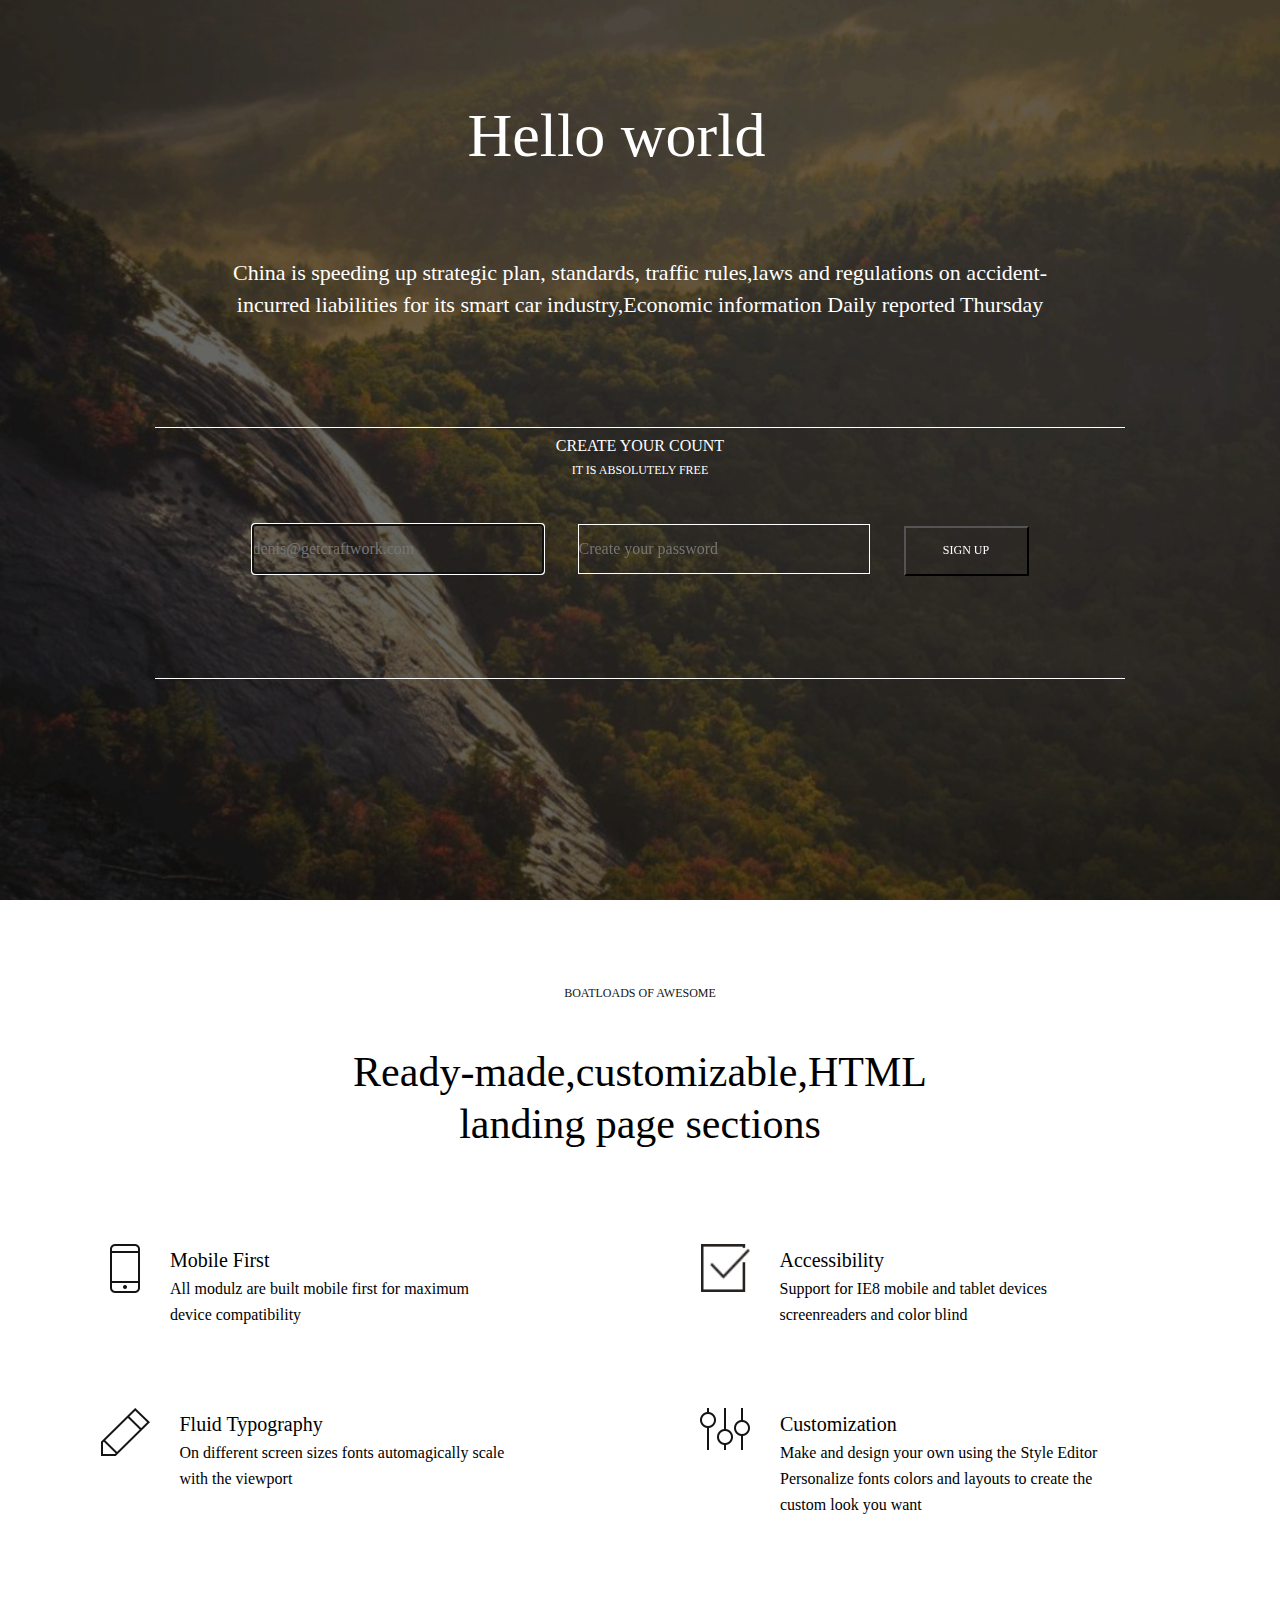
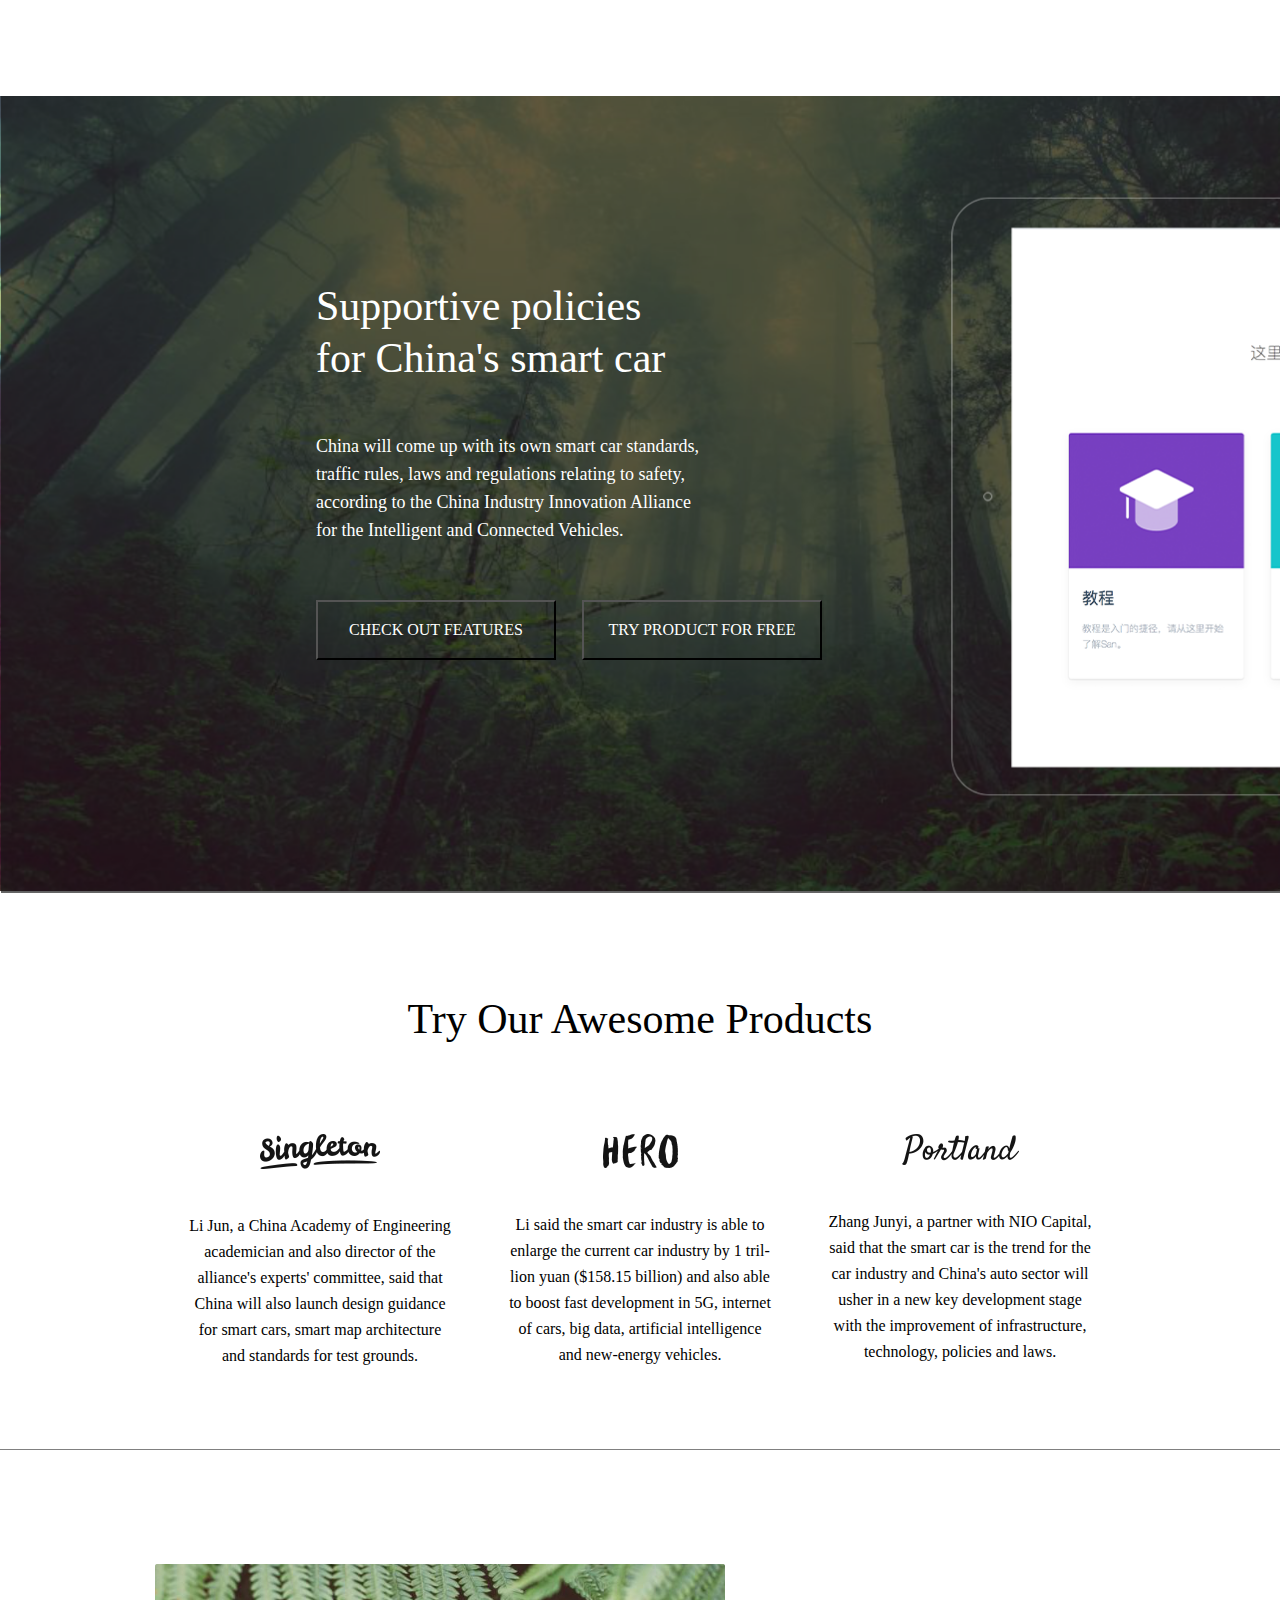
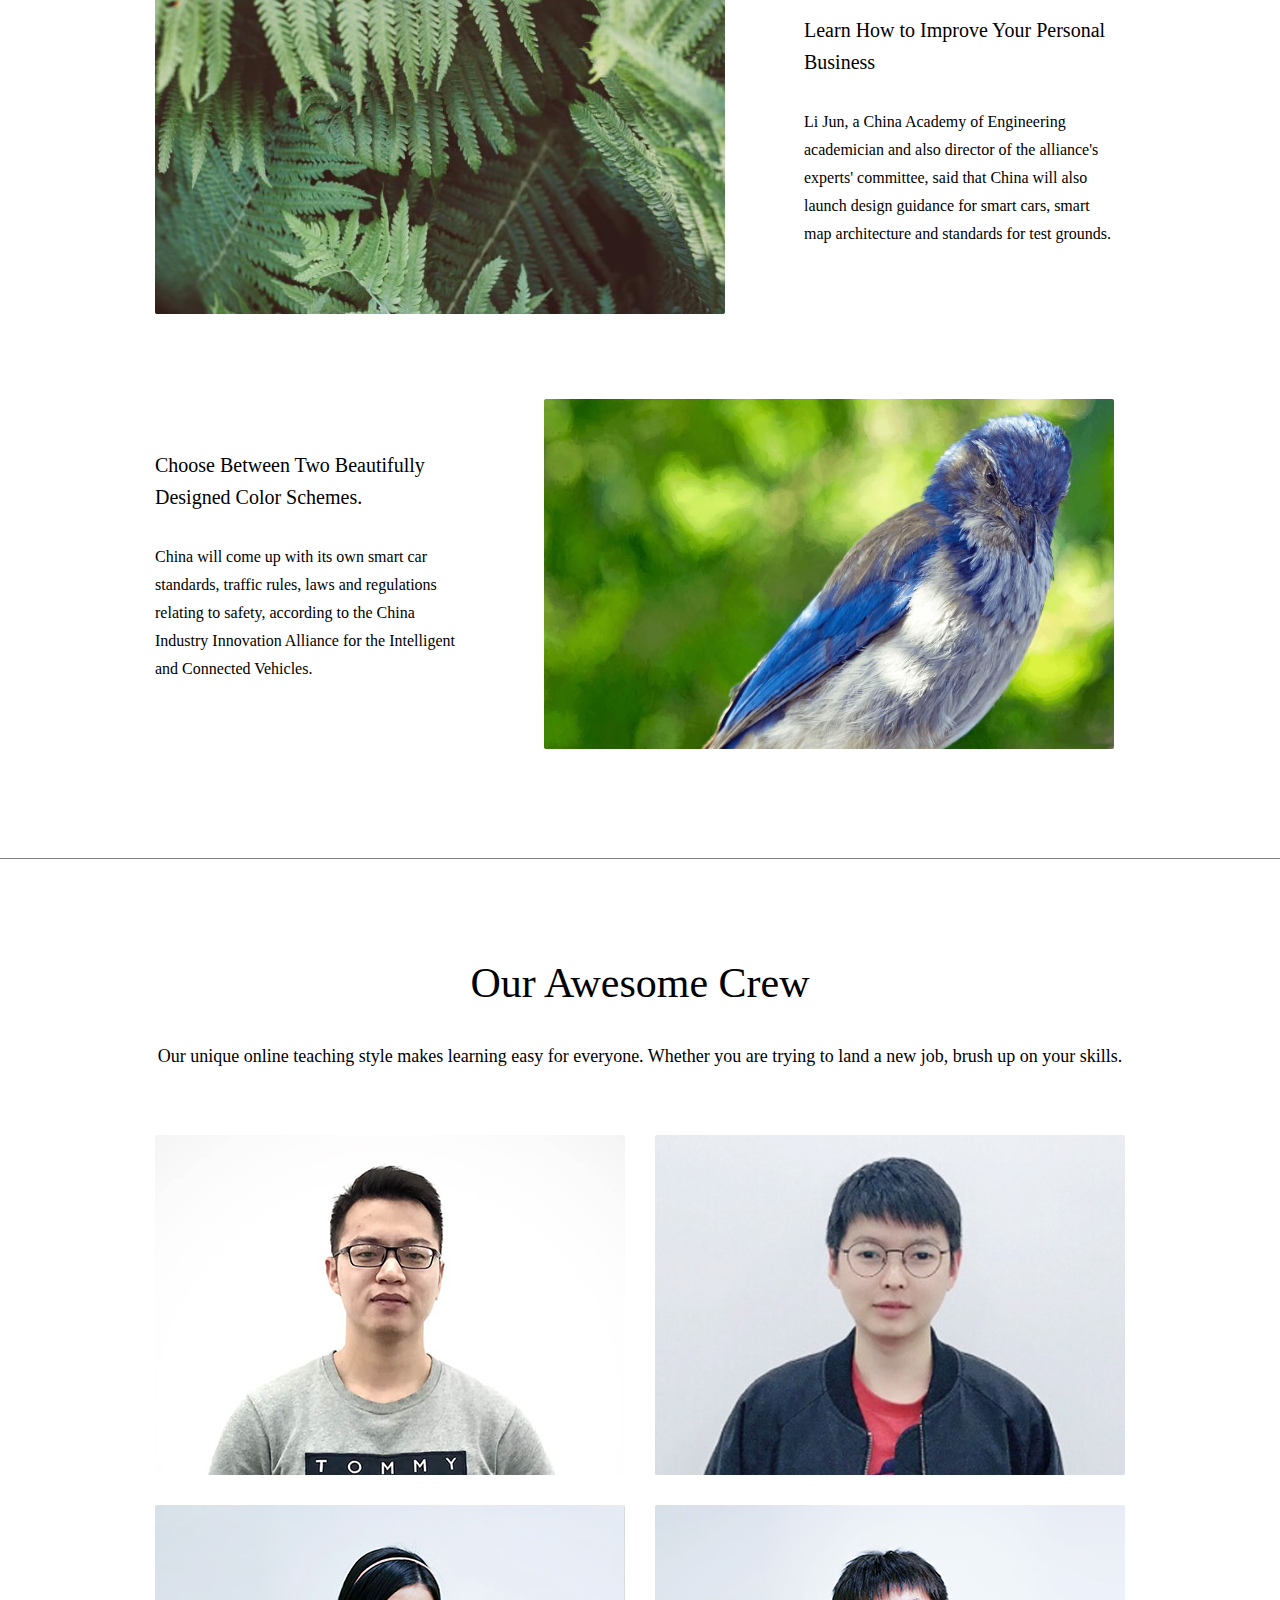
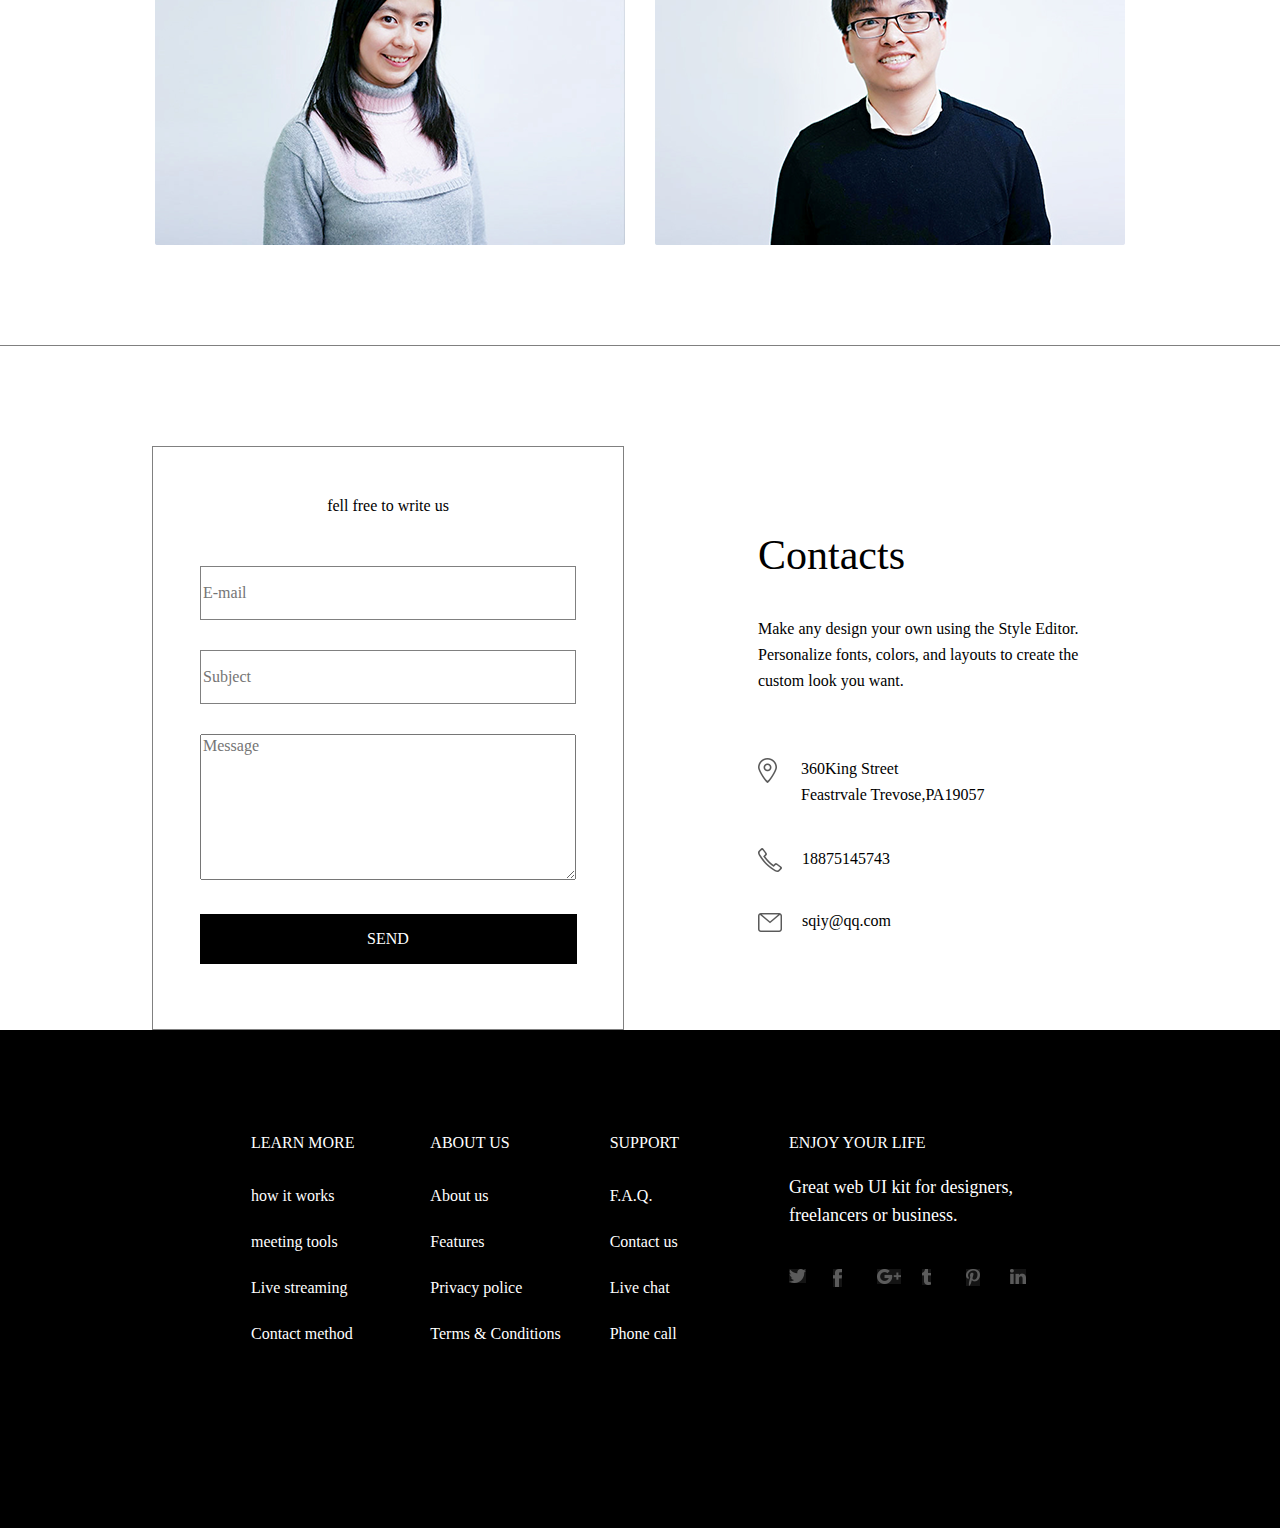
<file: basicAcademy/9,10beautifulWeb/index.html>
<!DOCTYPE html>
<html lang="en">
<head>
    <meta charset="UTF-8">
    <title>beatifulWeb</title>
    <link rel="stylesheet" type="text/css" href="./css/normalize.css">
    <link rel="stylesheet" type="text/css" href="./css/index.css">
</head>
<body>
<div class="wrapper">
    <header>
        <div class="text">
            <div class="firstLine">Hello world</div>
            <div class="secondLine">China is speeding up strategic plan, standards, traffic rules,laws and regulations
                on accident-incurred liabilities for its smart car industry,Economic information Daily reported Thursday
            </div>
        </div>
        <div class="signUpForm">
            <div class="accountTips">
                <div class="firstTip">create your count</div>
                <div class="secondTip">it is absolutely free</div>
            </div>
            <div class="inputField">
                <input class="input" id="email" type="text" placeholder="denis@getcraftwork.com" autofocus>
                <input class="input" id="password" type="text" placeholder="Create your password">
                <button id="signUp">SIGN UP</button>
            </div>
        </div>
    </header>
    <div class="ready">
        <div class="readyText1">boatloads of awesome</div>
        <div class="readyText2">Ready-made,customizable,HTML landing page sections</div>
        <div class="awesome">
            <div class="aUnit">
                <div class="aImg"><img width="30px" height="49px" src="./img/mobile.png" alt="mobile"></div>
                <div class="aInformation">
                    <div class="aTitle">Mobile First</div>
                    <div class="aText">All modulz are built mobile first for maximum device compatibility</div>
                </div>
            </div>
            <div class="aUnit">
                <div class="aImg"><img width="49px" height="48px" src="./img/check.png" alt="check"></div>
                <div class="aInformation">
                    <div class="aTitle">Accessibility</div>
                    <div class="aText">Support for IE8 mobile and tablet devices screenreaders and color blind</div>
                </div>
            </div>
            <div class="aUnit">
                <div class="aImg"><img width="49px" height="48px" src="./img/pencil.png" alt="pencil"></div>
                <div class="aInformation">
                    <div class="aTitle">Fluid Typography</div>
                    <div class="aText">On different screen sizes fonts automagically scale with the viewport</div>
                </div>
            </div>
            <div class="aUnit">
                <div class="aImg"><img width="50px" height="42px" src="./img/setting.png" alt="setting"></div>
                <div class="aInformation">
                    <div class="aTitle">Customization</div>
                    <div class="aText">Make and design your own using the Style Editor Personalize fonts colors and
                        layouts to create the custom look you want
                    </div>
                </div>
            </div>
        </div>
    </div>
    <div class="support">
        <div class="sMain">
            <div class="sTitle">Supportive policies for China's smart car</div>
            <div class="sText">China will come up with its own smart car standards, traffic rules, laws and regulations
                relating to safety, according to the China Industry Innovation Alliance for the Intelligent and
                Connected Vehicles.
            </div>
            <div class="sButton">
                <button class="sBtn">check out features</button>
                <button class="sBtn">try product for free</button>
            </div>
        </div>
    </div>
    <div class="product">
        <div class="pTitle">
            try our awesome products
        </div>
        <div class="pParagragh">
            <div class="pSection">
                <div class="pTextTitle"><img src="./img/pTextTitle1.png" alt="pTextTitle1"></div>
                <div class="pText">Li Jun, a China Academy of Engineering academician and also director of the
                    alliance's experts' committee, said that China will also launch design guidance for smart cars,
                    smart map architecture and standards for test grounds.
                </div>
            </div>
            <div class="pSection">
                <div class="pTextTitle"><img src="./img/pTextTitle2.png" alt="pTextTitle2"></div>
                <div class="pText">Li said the smart car industry is able to enlarge the current car industry by 1
                    trillion yuan ($158.15 billion) and also able to boost fast development in 5G, internet of cars, big
                    data, artificial intelligence and new-energy vehicles.
                </div>
            </div>
            <div class="pSection">
                <div class="pTextTitle"><img src="./img/pTextTitle3.png" alt="pTextTitle3"></div>
                <div class="pText">Zhang Junyi, a partner with NIO Capital, said that the smart car is the trend for the
                    car industry and China's auto sector will usher in a new key development stage with the improvement
                    of infrastructure, technology, policies and laws.
                </div>
            </div>
        </div>
    </div>
    <div class="detail">
        <div class="dInformation">
            <div class="dPhoto"></div>
            <div class="dText">
                <div class="dTitle">Learn How to Improve Your Personal Business</div>
                <div class="dText2">Li Jun, a China Academy of Engineering academician and also director of the
                    alliance's experts' committee, said that China will also launch design guidance for smart cars,
                    smart map architecture and standards for test grounds.
                </div>
            </div>
        </div>
        <div class="dInformation">
            <div class="dText">
                <div class="dTitle">Choose Between Two Beautifully Designed Color Schemes.</div>
                <div class="dText2">China will come up with its own smart car standards, traffic rules, laws and
                    regulations relating to safety, according to the China Industry Innovation Alliance for the
                    Intelligent and Connected Vehicles.
                </div>
            </div>
            <div class="dPhoto dPhoto2"></div>
        </div>
    </div>
    <div class="line"></div>
    <div class="crew">
        <div class="crewTitle">Our Awesome Crew</div>
        <div class="crewText">Our unique online teaching style makes learning easy for everyone. Whether you are trying
            to land a new job, brush up on your skills.
        </div>
        <div class="photo">
            <div class="crewPhoto crewPhoto1">
                <div class="user">
                    <div class="userName">Ethan Dutton</div>
                    <div class="userDetail">Senior Visual Designer</div>
                    <div class="socialBtn">
                        <div class="facebook"></div>
                        <div class="twitter"></div>
                        <div class="instagram"></div>
                    </div>
                </div>
            </div>
            <div class="crewPhoto crewPhoto2">
                <div class="user">
                    <div class="userName">Ethan Dutton</div>
                    <div class="userDetail">Senior Visual Designer</div>
                    <div class="socialBtn">
                        <div class="facebook"></div>
                        <div class="twitter"></div>
                        <div class="instagram"></div>
                    </div>
                </div>
            </div>
            <div class="crewPhoto crewPhoto3">
                <div class="user">
                    <div class="userName">Ethan Dutton</div>
                    <div class="userDetail">Senior Visual Designer</div>
                    <div class="socialBtn">
                        <div class="facebook"></div>
                        <div class="twitter"></div>
                        <div class="instagram"></div>
                    </div>
                </div>
            </div>
            <div class="crewPhoto crewPhoto4">
                <div class="user">
                    <div class="userName">Ethan Dutton</div>
                    <div class="userDetail">Senior Visual Designer</div>
                    <div class="socialBtn">
                        <div class="facebook"></div>
                        <div class="twitter"></div>
                        <div class="instagram"></div>
                    </div>
                </div>
            </div>
        </div>
    </div>
    <div class="line"></div>
    <div class="contact">
        <form id="sendForm" action="#">
            <div class="fTitle">fell free to write us</div>
            <input class="formText" type="text" placeholder="E-mail">
            <input class="formText" type="text" placeholder="Subject">
            <textarea name="" id="" cols="30" rows="10" placeholder="Message"></textarea>
            <button id="formButton">SEND</button>
        </form>
        <div class="contacts">
            <div class="ctTitle">Contacts</div>
            <div class="ctText">Make any design your own using the Style Editor. Personalize fonts, colors, and layouts
                to create the custom look you want.
            </div>
            <div class="ctLocation">
                <img src="./img/location.png" alt="location">
                <div>360King Street<br>
                    Feastrvale Trevose,PA19057
                </div>
            </div>
            <div class="ctPhone"><img src="
            ./img/phone.png" alt="phone">18875145743
            </div>
            <div class="ctEmail"><img src="./img/email.png" alt="email"><a href="mailto:sqiy@qq.com"></a>sqiy@qq.com
            </div>
        </div>
    </div>
    <footer>
        <div class="f">
            <ul>
                <li class="footerTitle">learn more</li>
                <li><a href="">how it works</a></li>
                <li><a href="">meeting tools</a></li>
                <li><a href="">Live streaming</a></li>
                <li><a href="">Contact method</a></li>
            </ul>
        </div>
        <div class="f">
            <ul>
                <li>about us</li>
                <li><a href="">About us</a></li>
                <li><a href="">Features</a></li>
                <li><a href="">Privacy police</a></li>
                <li><a href="">Terms & Conditions</a></li>
            </ul>
        </div>
        <div class="f">
            <ul>
                <li>support</li>
                <li><a href="">F.A.Q.</a></li>
                <li><a href="">Contact us</a></li>
                <li><a href="">Live chat</a></li>
                <li><a href="">Phone call</a></li>
            </ul>
        </div>
        <div id="f_4" class="f">
            <ul>
                <li>Enjoy your Life</li>
                <li style="width: 265px;">Great web UI kit for designers, freelancers or business.</li>
                <li>
                    <ul class="icon">
                        <li><a href=""></a><img src="./img/icon_twitter.png" alt="icon_twitter"></li>
                        <li><img src="./img/icon_f.png" alt="icon_f"></li>
                        <li><img src="./img/icon_google.png" alt="icon_google"></li>
                        <li><img src="./img/icon_t.png" alt="icon_t"></li>
                        <li><img src="./img/icon_p.png" alt="icon_p"></li>
                        <li><img src="./img/icon_in.png" alt="icon_in"></li>
                    </ul>
                </li>
            </ul>
        </div>
    </footer>
</div>
</body>
</html>
</file>
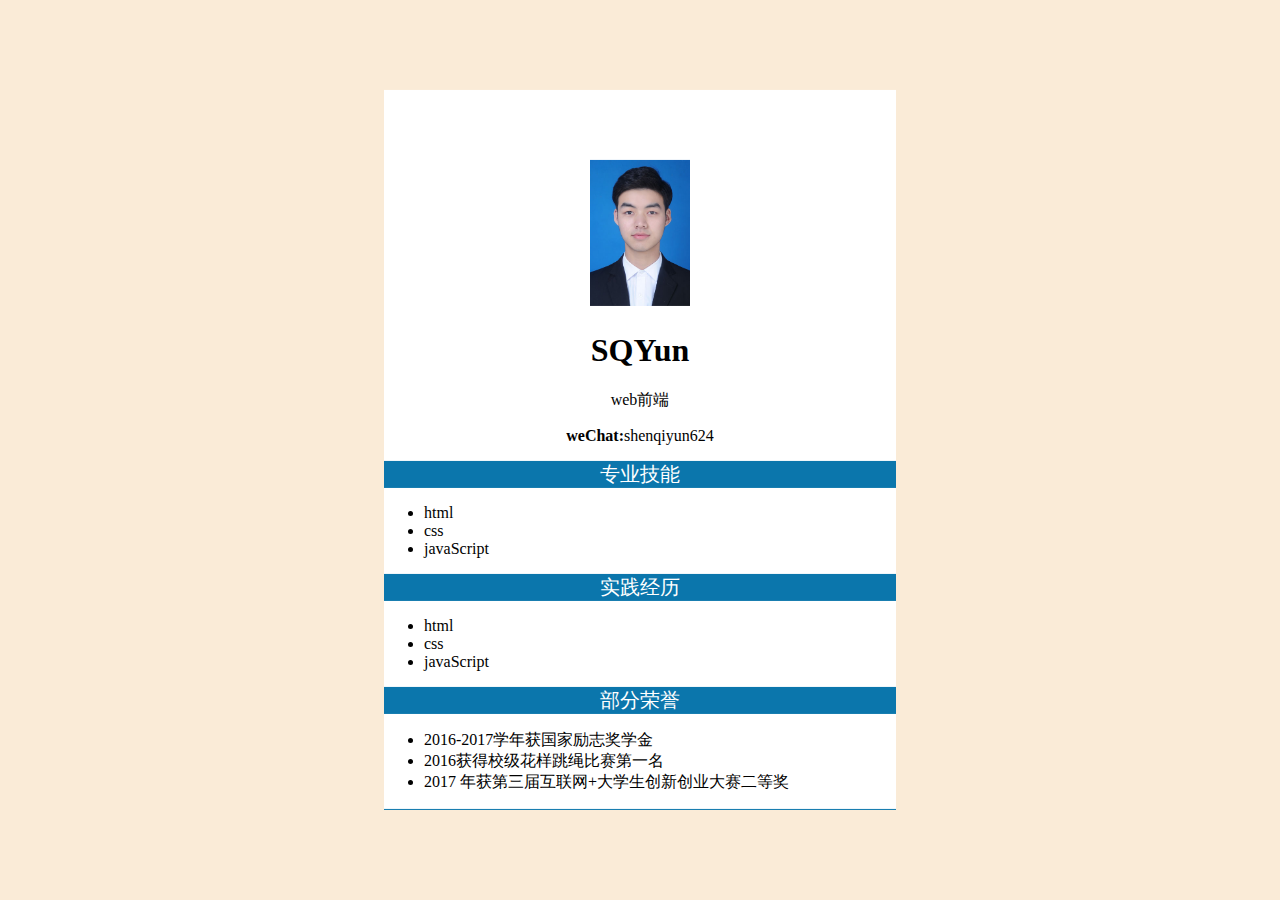
<file: 第一节课简历制作/resume.html>
<!DOCTYPE html>
<html lang="en">
<head>
    <meta charset="UTF-8">
    <title>SQYun的简历</title>
</head>
<style>

    body{
        width: 100%;
        height: 100%;
        background-color: antiquewhite;
    }
    .wrapper{
        width: 40%;
        background-color: white;
        
        position: absolute;
        top: 50%;
        left: 50%;
        -webkit-transform: translate(-50%,-50%);
        -moz-transform: translate(-50%,-50%);
        -ms-transform: translate(-50%,-50%);
        -o-transform: translate(-50%,-50%);
        transform: translate(-50%,-50%);

    }

    /*header部分*/
    header{
        width: 180px;
        margin: 70px auto 0 auto;
        text-align: center;
    }
    header a{
        color: black;
        text-decoration: none;
    }
    header a:hover{
        color: #0b76ac;
    }
    header img{
        width: 100px;

    }
    .title{
        width: 100%;
        color: white;
        background-color: #0b76ac;
        font-size: 20px;
        text-align: center;
    }
    footer{
        width: 100%;
        height: 1px;
        background-color: #0b76ac;
    }
</style>
<body>
<div class="wrapper">
    <header>
        <img src="./img/photo.jpg" alt="照片">
        <h1><a href="https://github.com/SQYun/ife2018">SQYun</a></h1>
        <p>web前端</p>
        <p><b>weChat:</b>shenqiyun624</p>
    </header>
    <p id="skills">
    <div class="title">专业技能</div>
    <ul>
        <li>html</li>
        <li>css</li>
        <li>javaScript</li>
    </ul>
    </p>
    <p id="experience">
    <div class="title">实践经历</div>
    <ul>
        <li>html</li>
        <li>css</li>
        <li>javaScript</li>
    </ul>
    </p>
    <p id="reward">
    <div class="title">部分荣誉</div>
    <ul>
        <li>2016-2017学年获国家励志奖学金</li>
        <li>2016获得校级花样跳绳比赛第一名</li>
        <li>2017 年获第三届互联网+大学生创新创业大赛二等奖</li>
    </ul>
    </p>
    <footer></footer>
</div>
</body>
</html>
</file>
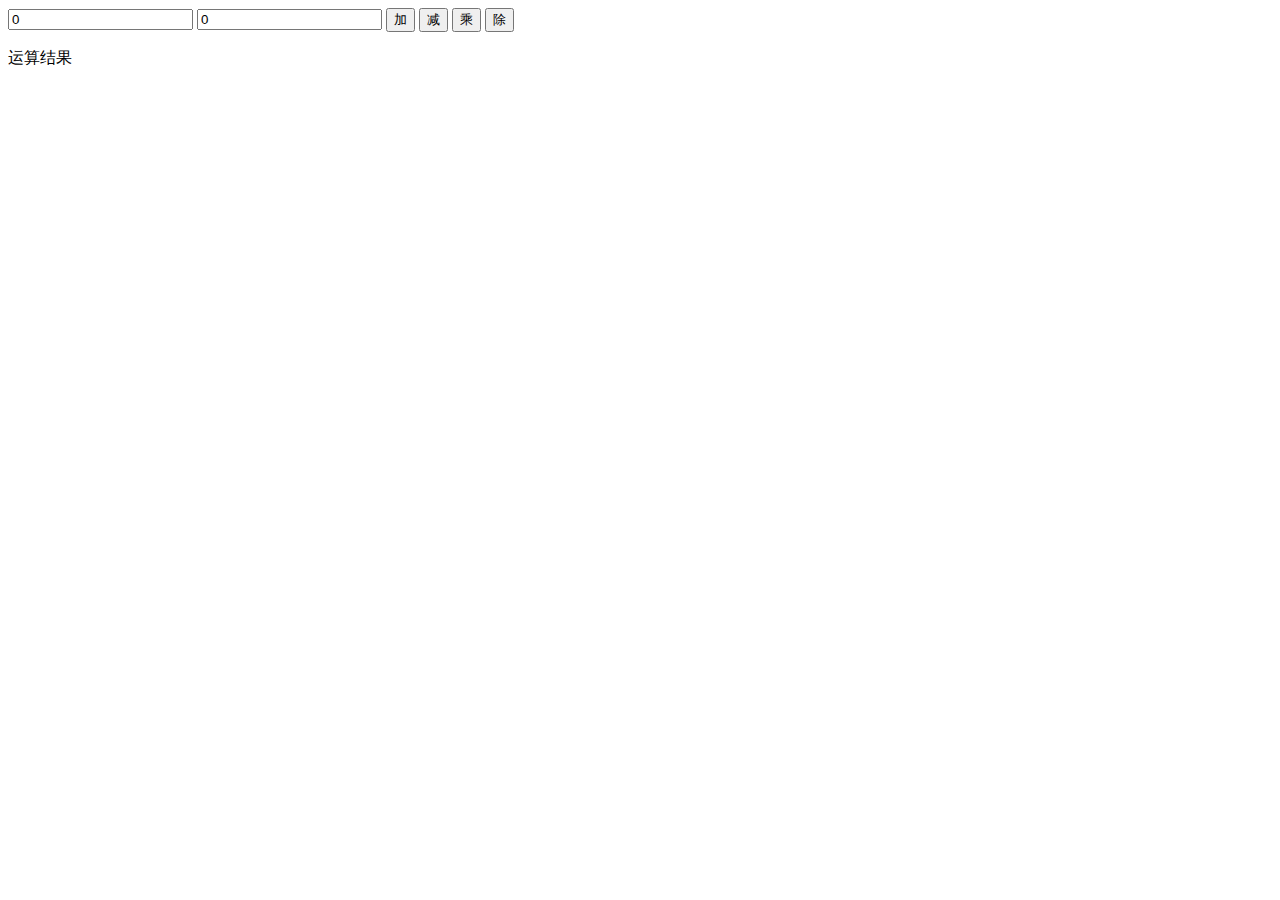
<file: basicAcademy/js_16/js_16.html>
<!DOCTYPE html>
<html>
<head>
    <meta charset="UTF-8">
    <title>IFE ECMAScript</title>
</head>
<body>
<input id="first-number" type="number" value="0" placeholder="第一个数字">
<input id="second-number" type="number" value="0" placeholder="第二个数字">
<button id="add-btn">加</button>
<button id="minus-btn">减</button>
<button id="times-btn">乘</button>
<button id="divide-btn">除</button>
<p id="result">运算结果</p>
<script>
    (function () {

        var addBtn = document.querySelector('#add-btn');
        var minusBtn = document.querySelector('#minus-btn');
        var timesBtn = document.querySelector('#times-btn');
        var divideBtn = document.querySelector('#divide-btn');
        var result = document.querySelector('#result');


        var EventUtil = {

            addHandler: function (element, type, handler) {
                if (element.addEventListener) {
                    element.addEventListener(type, handler, false);
                } else if (element.attachEvent) {
                    element.attachEvent("on" + type, handler);
                } else {
                    element["on" + type] = handler;
                }
            },
            getEvent: function (event) {
                return event ? event : window.event;
            },
            getTarget: function (event) {
                return event.target || event.srcElement;
            }
        };
        //  方法1：  使用事件委托方法

        var form = document.querySelector('body');
        EventUtil.addHandler(form, 'click', function (event) {
            event = EventUtil.getEvent(event);
            var target = EventUtil.getTarget(event),
                firstNumber = parseInt(document.querySelector('#first-number').value, 10),
                secondNumber = parseInt(document.querySelector('#second-number').value, 10),
                Num = 0;
            console.log(target);

            switch (target.id) {
                case 'add-btn':
                    Num = firstNumber + secondNumber;
                    result.innerText = "运算结果：" + Num;
                    break;
                case  'minus-btn':
                    Num = firstNumber - secondNumber;
                    result.innerText = "运算结果：" + Num;
                    break;
                case  'times-btn':
                    Num = firstNumber * secondNumber;
                    result.innerText = "运算结果：" + Num;
                    break;
                case  'divide-btn':
                    Num = firstNumber / secondNumber;
                    result.innerText = "运算结果：" + Num;
                    break;

            }
        });


        //
        //方法2: 每一个都增添监听函数
        //
        //事件监听函数
        // function addEventHandler(ele, event, handler) {
        //     if (ele.addEventListener) {
        //         ele.addEventListener(event, hanlder, false);
        //     } else if (ele.attachEvent) {
        //         ele.attachEvent("on" + event, hanlder);
        //     } else {
        //         ele["on" + event] = hanlder;
        //     }
        // }
        //加
        //     addEventHandler(addBtn,'click',function () {
        // var firstNumber = parseInt(document.querySelector('#first-number').value, 10);
        // var secondNumber = parseInt(document.querySelector('#second-number').value, 10);
        // var addNum = firstNumber + secondNumber;
        // result.innerText = "运算结果：" + addNum;
        //     });
        //
        //     //减
        //     addEventHandler(minusBtn,'click',function () {
        //         var firstNumber = parseInt(document.querySelector('#first-number').value,10);
        //         var secondNumber = parseInt(document.querySelector('#second-number').value,10);
        //         var addNum = firstNumber - secondNumber;
        //         result.innerText = "运算结果："+addNum;
        //     });
        //
        //     //乘
        //     addEventHandler(timesBtn,'click',function () {
        //         var firstNumber = parseInt(document.querySelector('#first-number').value,10);
        //         var secondNumber = parseInt(document.querySelector('#second-number').value,10);
        //         var addNum = firstNumber * secondNumber;
        //         result.innerText = "运算结果："+addNum;
        //     });
        //
        //     //除
        //     addEventHandler(divideBtn,'click',function () {
        //         var firstNumber = parseInt(document.querySelector('#first-number').value,10);
        //         var secondNumber = parseInt(document.querySelector('#second-number').value,10);
        //         var addNum = firstNumber / secondNumber;
        //         result.innerText = "运算结果："+addNum;
        // });
    })();
</script>
</body>
</html>
</file>
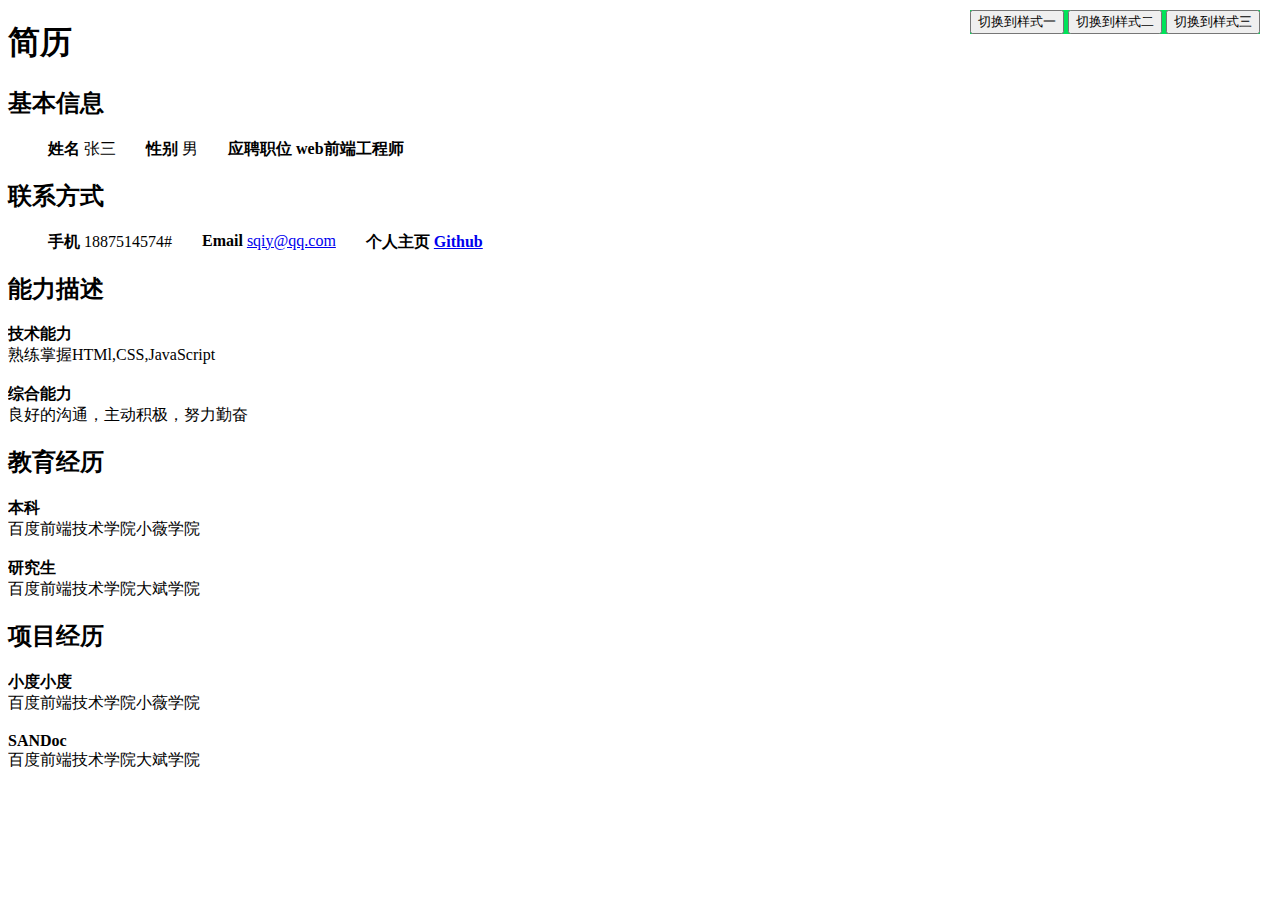
<file: basicAcademy/layout_float_position/resume.html>
<!DOCTYPE html>
<html lang="en">
<head>
    <meta charset="UTF-8">
    <title>布局简历</title>
    <link rel="stylesheet" type="text/css" href="./css/style_1.css">
    <!--<link rel="stylesheet" type="text/css" href="./css/style_2.css">-->
    <!--<link rel="stylesheet" type="text/css" href="./css/style_3.css">-->

</head>
<body>
<div class="wrapper">
    <div class="rHeader">
        <h1 class="headerText">简历</h1>
    </div>
    <div class="main">
        <div class="basicInformation title">
            <h2>基本信息</h2>
            <ul class="Information">
                <li><strong>姓名</strong>&nbsp张三</li>
                <li><strong>性别</strong>&nbsp男</li>
                <li><strong>应聘职位</strong>&nbsp<strong>web前端工程师</strong></li>
            </ul>

        </div>

        <div class="communication title">
            <h2>联系方式</h2>
            <ul class="Information">
                <li><strong>手机</strong>&nbsp1887514574#</li>
                <li><strong>Email</strong>&nbsp<a href="mailto:sqiy@qq.com">sqiy@qq.com</a></li>
                <li><strong>个人主页</strong>&nbsp<strong><a href="https://github.com/SQYun/ife2018">Github</a></strong>
                </li>
            </ul>
        </div>


        <div class="skills title">
            <h2>能力描述</h2>
            <div class="Information">
                <div>
                    <strong>技术能力</strong><br>
                    熟练掌握HTMl,CSS,JavaScript<br>
                </div>
                <br>
                <div>
                    <strong>综合能力</strong><br>
                    良好的沟通，主动积极，努力勤奋<br>
                </div>
            </div>
        </div>

        <div class="education title">
            <h2>教育经历</h2>
            <div class="Information">
                <div>
                    <strong>本科</strong><br>
                    百度前端技术学院小薇学院<br>
                </div>
                <br>
                <div>
                    <strong>研究生</strong><br>
                    百度前端技术学院大斌学院<br>
                </div>
            </div>

        </div>

        <div class="experience title">
            <h2>项目经历</h2>
            <div class="Information">
                <div>
                    <strong>小度小度</strong><br>
                    百度前端技术学院小薇学院<br>
                </div>
                <br>
                <div>
                    <strong>SANDoc
                    </strong><br>
                    百度前端技术学院大斌学院<br>
                </div>
            </div>
        </div>
    </div>

</div>
<div class="buttonGroup">
    <input id="button1" type="button" value="切换到样式一">
    <input id="button2" type="button" value="切换到样式二">
    <input id="button3" type="button" value="切换到样式三">
</div>

<script src="resume.js" type="text/javascript"></script>

</body>
</html>
</file>
<file: basicAcademy/9,10beautifulWeb/css/index.css>
html, body {
    width: 100%;
    height: 100%;
}

.wrapper {
    width: 100%;
    height: 100%;
}

/*header部分*/
header {
    width: 100%;
    height: 100%;
    background-image: url("../img/background.png");
    background-repeat: no-repeat;
    background-size: cover;
    overflow: hidden;
    zoom: 1;
}

.firstLine {
    width: 345px;
    color: white;
    font-size: 62px;
    margin: 100px auto 86px auto;

}

.secondLine {
    width: 836px;
    color: white;
    font-size: 22px;
    font-weight: lighter;
    line-height: 32px;
    text-align: center;

    margin: 0 auto;
}

.signUpForm {
    width: 970px;
    height: 250px;
    border-top: 1px solid white;
    border-bottom: 1px solid white;

    text-align: center;
    margin: 106px auto 0 auto;
}

.accountTips {
    text-transform: uppercase;
}

.firstTip {
    font-size: 16px;
    color: white;
    line-height: 36px;
}

.secondTip {
    font-size: 12px;
    font-weight: lighter;
    color: white;

    margin-bottom: 46px;
}

.input {
    width: 290px;
    height: 48px;
    padding: 0;
    border: 1px solid white;
    margin-right: 30px;
    color: white;

    background: transparent;
}

#signUp {
    width: 125px;
    height: 50px;
    font-size: 12px;
    color: white;
    background-color: transparent;
}

#signUp:hover {
    color: black;
    background-color: white;
}

/*ready部分的css*/
.ready {
    width: 970;
    height: 709px;
    background-color: white;
    font-family: "Times New Roman";

    margin: 0 auto;
    text-align: center;
}

.readyText1 {
    font-size: 12px;
    color: #141414;
    text-transform: uppercase;

    margin-top: 87px;
}

.readyText2 {
    width: 657px;
    font-size: 42px;
    font-weight: lighter;
    line-height: 52px;

    margin: 45px auto;
}

.awesome {
    width: 1080px;
    margin: 0 auto;
    margin-top: 94px;
}

.aUnit:nth-of-type(odd) {
    margin-right: 180px;
}

.aUnit {
    width: 420px;
    float: left;
    margin-bottom: 80px;

    font-size: 0;
}

.aImg {
    display: inline-block;
    vertical-align: top;
}

.aInformation {
    width: 340px;
    margin-left: 30px;
    text-align: left;
    display: inline-block;

}

.aTitle {
    font-size: 20px;
    line-height: 32px;
}

.aText {
    font-size: 16px;
    line-height: 26px;
}

.support {
    width: 100%;
    height: 797px;
    background-image: url("../img/supportBackground.png");
    background-size: cover;
    -moz-background-size: cover;
    background-repeat: no-repeat;

    position: relative;
}

.sMain {
    position: absolute;
    top: 184px;
    left: 316px;
}

.sTitle {
    width: 383px;
    font-size: 42px;
    line-height: 52px;
    color: white;
}

.sText {
    width: 383px;
    font-size: 18px;
    line-height: 28px;
    color: white;

    margin-top: 48px;
}

.sButton {
    margin-top: 56px;
}

.sBtn {
    width: 240px;
    height: 60px;
    background-color: transparent;
    color: white;
    text-transform: uppercase;
}

.sBtn:hover {
    background-color: white;
    color: black;
}

.sBtn:first-of-type {
    margin-right: 22px;
}

/*product*/
.pTitle {
    text-transform: capitalize;
    text-align: center;
    font-size: 42px;
    line-height: 52px;

    margin-top: 100px;
}

.pParagragh {
    display: flex;
    width: 960px;
    margin: 89px auto 80px auto;

}

.pSection {
    flex: 0 0 268px;
    /*width: 268px;*/
    justify-content: center;
    margin: 0 auto;
}

.pTextTitle {
    text-align: center;
}

/*此处hyphens属性是css3，谷歌不支持该属性，该属性使英文单词换行时会有连字符’-‘*/
.pText {
    text-align: center;

    margin-top: 40px;

    -moz-hyphens: auto;
    -ms-hyphens: auto;
    -webkit-hyphens: auto;
    hyphens: auto;
    font-size: 16px;
    line-height: 26px;
    font-weight: lighter;
}

.product:after {
    display: block;
    content: ' ';
    width: 100%;
    border-bottom: 1px solid gray;
    margin-bottom: 114px;
}

.detail {
    width: 970px;
    margin: 0 auto 105px auto;
}

.dPhoto {
    display: inline-block;
    width: 570px;
    height: 350px;
    margin-right: 75px;

    background: url("../img/detail.png") no-repeat;
    background-size: cover;
}

.dInformation:last-child {
    margin-top: 80px;
}

.dText {
    display: inline-block;
    width: 310px;
    text-align: left;
    vertical-align: top;

    padding-top: 50px;
}

.dTitle {
    font-size: 20px;
    line-height: 32px;

}

.dText2 {
    font-weight: lighter;
    font-size: 16px;
    line-height: 28px;
    margin-top: 30px;
}

.dPhoto2 {
    margin: 0 0 0 75px;
    background: url("../img/detail2.png") no-repeat;
}

.line {
    display: block;
    content: ' ';
    width: 100%;
    border-bottom: 1px solid gray;
    margin-bottom: 100px;
}

.crew {
    width: 970px;

    margin: 0 auto;
    text-align: center;
    font-weight: lighter;
    margin-bottom: 100px;
}

.crewTitle {
    font-size: 42px;
    /*line-height: 52px;*/
}

.crewText {
    font-size: 18px;
    line-height: 28px;
    font-weight: 100;

    margin-top: 35px;
    margin-bottom: 65px;
}

.photo {
    font-size: 0;
}

.crewPhoto {
    width: 470px;
    height: 340px;

    font-size: 0px;
    display: inline-block;
}

.crewPhoto:nth-child(odd) {
    margin-right: 30px;
}

.crewPhoto1 {
    background: url("../img/people1.png") no-repeat;
    background-size: cover;
}

.crewPhoto2 {
    background: url("../img/people2.png") no-repeat;
    background-size: cover;
}

.crewPhoto3 {
    background: url("../img/people3.png") no-repeat;
    background-size: cover;

    margin-top: 30px;
}

.crewPhoto4 {
    background: url("../img/people4.png") no-repeat;
    background-size: cover;
    margin-top: 30px;
}

.crewPhoto:hover .user {
    display: inline-block;
    cursor: pointer;
}

.user {
    width: 100%;
    height: 100%;
    color: white;
    display: none;
    z-index: 2;
    background: #000000;
    opacity: 0.6;
    vertical-align: bottom;
}

.userName {
    font-size: 20px;
    font-weight: bold;
    margin-top: 110px;
}

.userDetail {
    font-size: 12px;

    margin-top: 21px;
    text-transform: uppercase;
}

div.socialBtn {
    display: inline-block;
    margin-top: 39px;
}

.facebook {
    width: 51px;
    height: 54px;

    opacity: 0.6;
    display: inline-block;
    border: 1px solid;
    border-radius: 50%;
    margin-right: 30px;

    background: url("../img/facebook.png") no-repeat;
    background-size: auto;
    background-position: center center;
    background-origin: content-box;

}

.twitter {
    width: 51px;
    height: 54px;

    opacity: 0.6;
    display: inline-block;
    border: 1px solid;
    border-radius: 50%;
    margin-right: 30px;

    background: url("../img/twitter.png") no-repeat;
    background-size: auto;
    background-position: center center;
    background-origin: content-box;
}

.instagram {
    width: 51px;
    height: 54px;

    opacity: 0.6;
    display: inline-block;
    border: 1px solid;
    border-radius: 50%;
    margin-right: 30px;

    background: url("../img/instagram.png") no-repeat;
    background-size: auto;
    background-position: center center;
    background-origin: content-box;
}

/*sendForm*/
.contact {
    width: 976px;

    margin: 70px auto 0 auto;

}

#sendForm {
    display: inline-block;
    width: 470px;
    border: 1px solid gray;
    margin-right: 130px;
    text-align: center;
}

.fTitle {
    font-size: 16px;

    margin: 50px 0 50px 0;
}

.formText {
    width: 370px;
    height: 50px;
    border: 1px solid gray;

    background: transparent;
    margin-bottom: 30px;
}

textarea {
    width: 370px;
    height: 140px;
}

#formButton {
    display: block;
    width: 377px;
    height: 50px;
    border: 0;
    padding: 0;
    margin: 30px auto 65px auto;

    background-color: black;
    color: white;
}

#formButton:hover {
    cursor: pointer;
}

.contacts {
    display: inline-block;
    vertical-align: top;
}

.ctTitle {
    font-size: 42px;
    line-height: 42px;
    color: #000;
    margin-top: 88px;
    margin-bottom: 40px;
}

.ctText {
    width: 369px;
    height: 100px;
    margin-bottom: 40px;

    font-size: 16px;
    line-height: 26px;
    font-family: "Times New Roman";
    font-weight: lighter;
}

.ctLocation {
    font-size: 16px;
    line-height: 26px;
    vertical-align: middle;
}

.ctLocation div {
    display: inline-block;
    vertical-align: top;
    font-family: Montserrat;
}

.contacts img {
    display: inline-block;
    margin-right: 20px;
    vertical-align: middle;
}

.contacts > div {
    margin-bottom: 40px;
}

/*footer样式*/
footer {
    display: flex;
    height: 410px;
    background-color: black;
    padding: 88px 226px 0 211px;
    bottom: 0;

}

.f {
    flex: 1;
    text-align: center;
    color: #fff;
}

.f > ul > :first-child {
    text-transform: uppercase;
    margin-bottom: 20px;
}

.f > ul > li {
    text-align: left;
    list-style-type: none;
}

.f > ul > li > a {
    text-decoration: none;
    color: #fff;
    font-size: 16px;
    font-weight: lighter;
    line-height: 46px;

}

.f > ul > li > a:first-letter {
    text-transform: uppercase;
}

.icon {
    display: flex;
    padding-left: 0;
}

.icon > li {
    flex: 1;
    list-style-type: none;
    margin-top: 40px;
    cursor: pointer;
}

#f_4 > ul > li:nth-child(2) {
    font-size: 18px;
    line-height: 28px;
}
</file>
<file: basicAcademy/layout_float_position/css/style_1.css>
.Information{
    list-style-type: none;
    display: block;
    overflow: hidden;
    /*display: inline-block;*/
    /*float: left;*/
}

.Information>li{
    margin-right: 30px;
    display: inline-block;
    float: left;
}

/*buttonGroup*/
.buttonGroup{
    position: fixed;
    top: 10px;
    right: 20px;
    background-color: #00e359;
}
</file>
<file: basicAcademy/layout_float_position/css/style_2.css>
html,body{
    height: 100%;
    width: 100%;
    margin: 0;
    padding: 0;

}
.wrapper{
    width: 800px;
    height: 100%;
    border: 1px solid #3f8ef9;
    margin: 0 auto;
}
.basicInformation h2{
    margin-top: 0;
}
.Information{
    list-style-type: none;
    display: block;
    overflow: hidden;
    /*display: inline-block;*/
    /*float: left;*/
}

.Information>li{
    margin-right: 30px;
    display: inline-block;
    float: left;
}
.rHeader{

    width: 160px;
    height: 100%;
    background-color: #3f8ef9;

    display: block;
    float: left;
    clear: both;
}
.rHeader h1{
    width: 72px;
    color: white;


    display: block;
    margin: 20px auto;
}

/*buttonGroup*/
.buttonGroup{
    position: fixed;
    top: 10px;
    right: 20px;
}
</file>
<file: basicAcademy/layout_float_position/css/style_3.css>
html,body{
    height: 100%;
    width: 100%;
    margin: 0;
    padding: 0;

}
.wrapper{
    width: 800px;
    height: 100%;
    margin: 0 auto;
}

.rHeader{
    width: 100%;
    height: 123px;
    background-color: #666666;
    color: white;

    position: relative;
}

.rHeader h1{
    font-size: 35px;
    margin: 0 0 0 40px;

    position: absolute;
    top: 50%;
    -webkit-transform: translateY(-50%);
    -moz-transform: translateY(-50%);
    -ms-transform: translateY(-50%);
    -o-transform: translateY(-50%);
    transform: translateY(-50%);
}

.title{
    margin-bottom: 4px;
}
.title:last-of-type{
    margin-bottom: 0;
}
.title h2{
    width: 194px;
    height: 202px;
    margin: 0;
    marign-bottom: 4px;
    background-color: #cccccc;

    display: inline-block;
    line-height: 202px;
    text-align: center;
}
.title h2:last-of-type{
    margin-bottom: 0;
}
.Information{
    display: inline-block;
    list-style-type: none;
    padding-left: 40px;
}
.Information li{
    font-size: 15px;
    margin-right: 30px;
    display: inline-block;
    float: left;
}
.main{
    border: 1px solid #666666;
}
/*buttonGroup*/
.buttonGroup{
    position: fixed;
    top: 10px;
    right: 20px;
}
</file>
